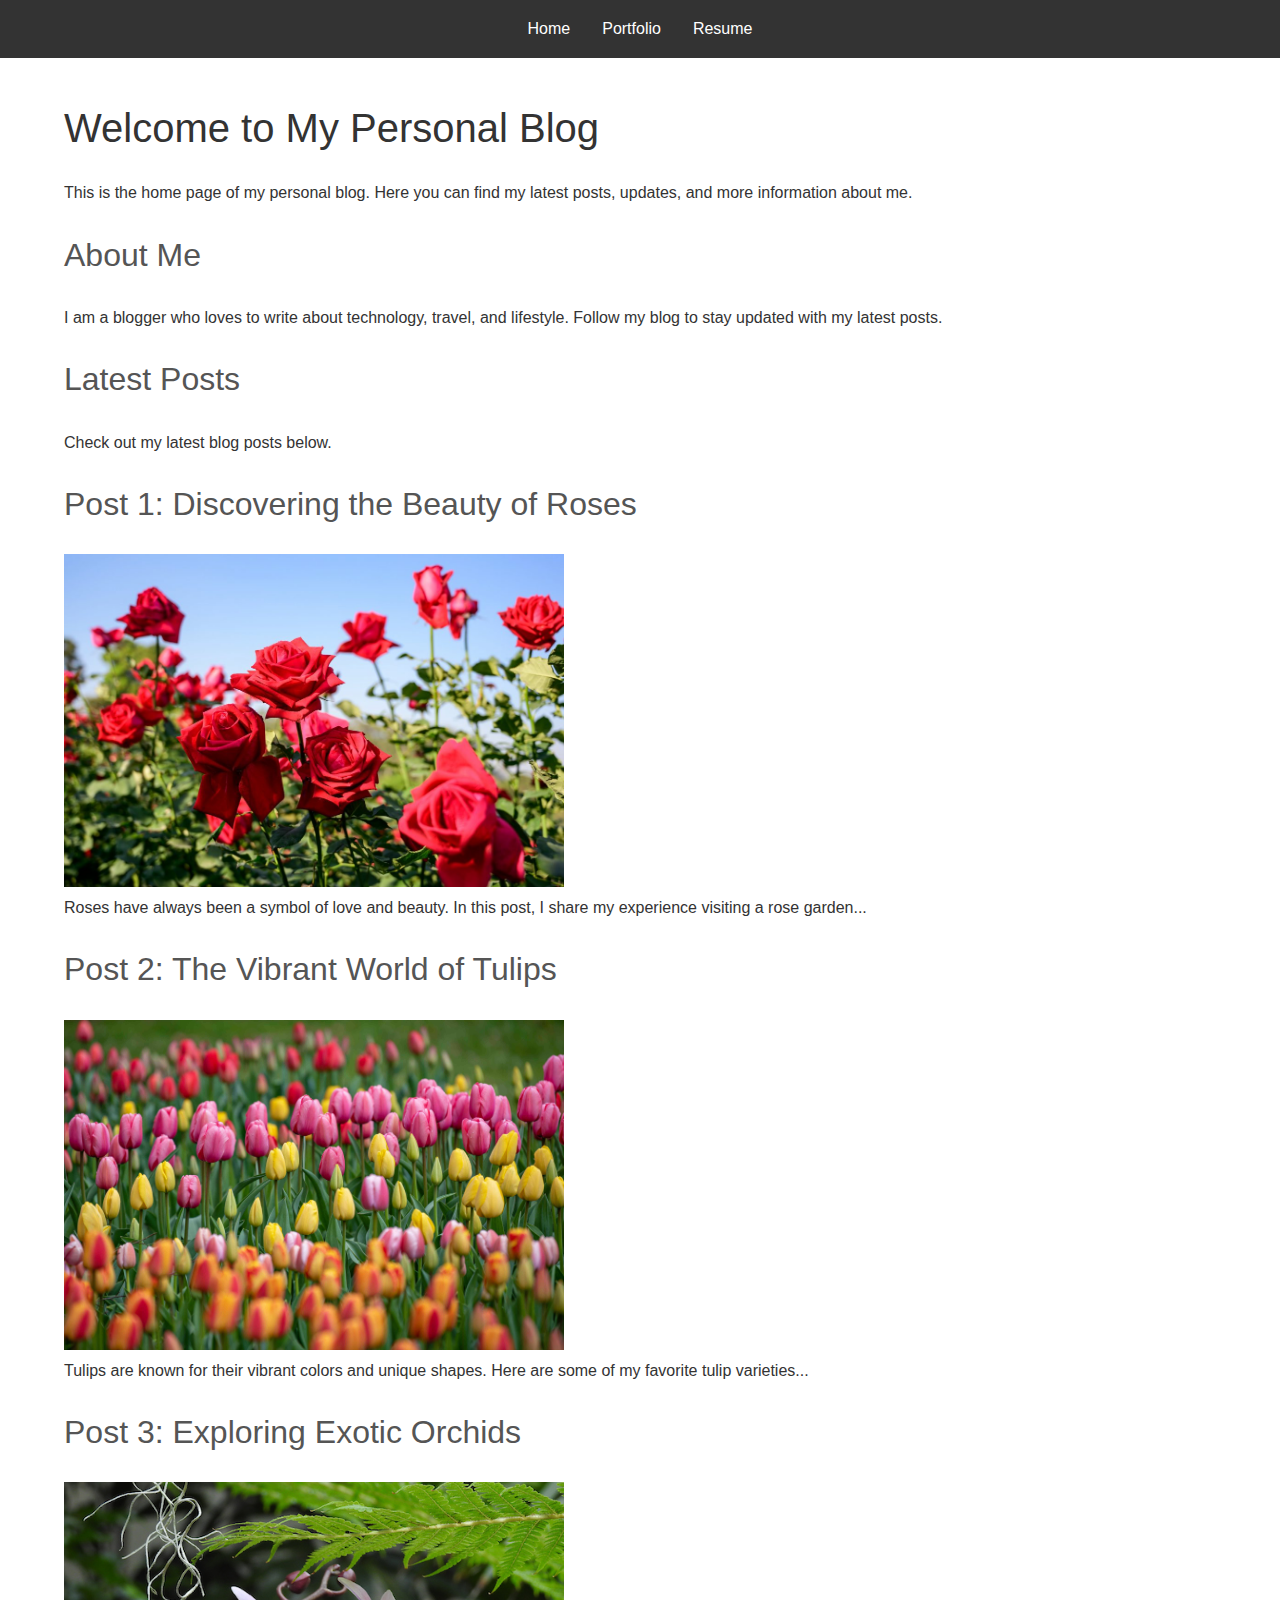
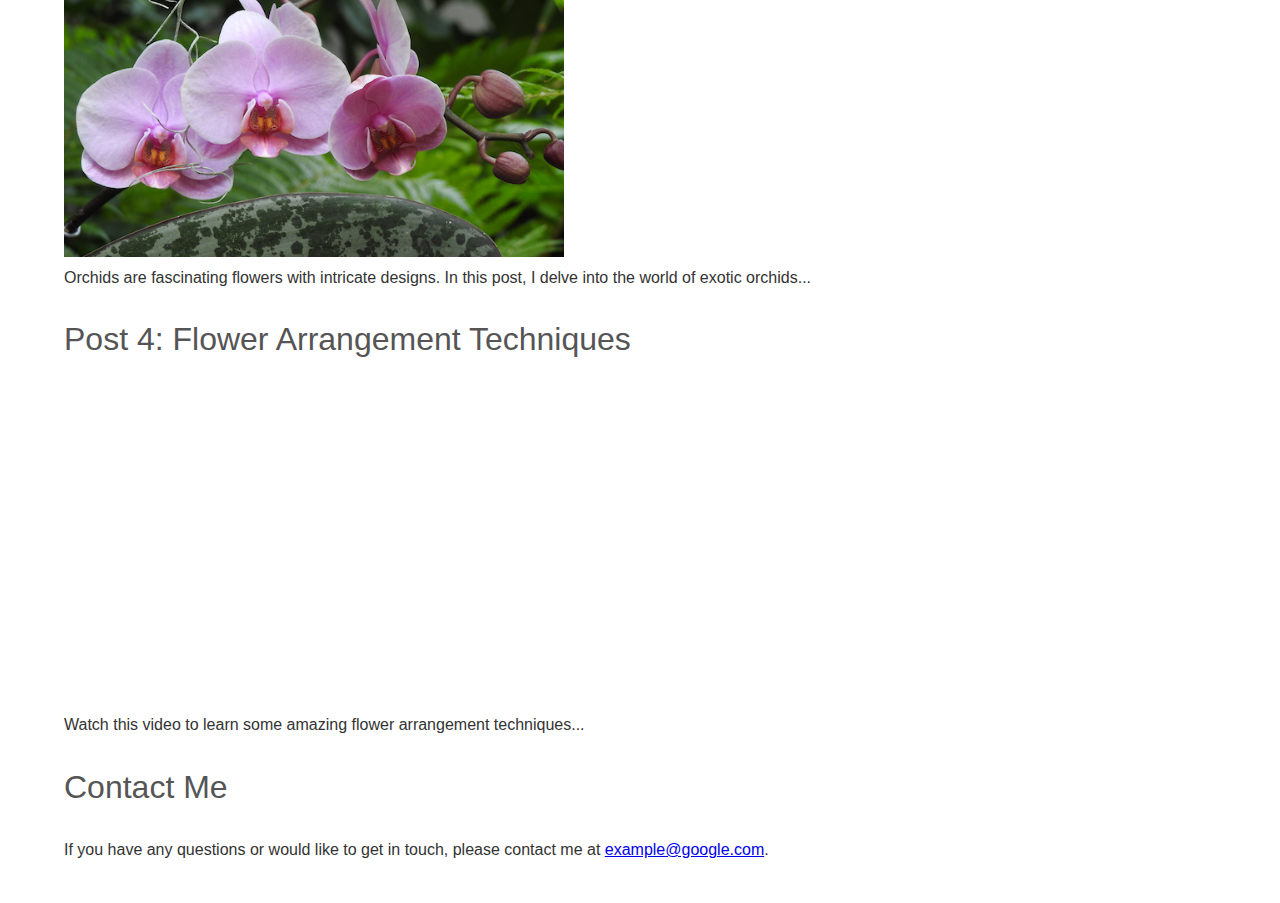
<file: index.html>
<!DOCTYPE html>
<html lang="en">

<head>
  <meta charset="utf-8">
  <meta name="viewport" content="width=device-width, initial-scale=1.0">
  <title>Home</title>
  <link rel="stylesheet" href="css/reset.css">
  <link rel="stylesheet" href="css/styles.css">
</head>

<body class="index">
  <nav>
    <ul>
      <li><a href="index.html">Home</a></li>
      <li><a href="portfolio.html">Portfolio</a></li>
      <li><a href="resume.html">Resume</a></li>
    </ul>
  </nav>
  <div class="container">
    <h1>Welcome to My Personal Blog</h1>
    <p>This is the home page of my personal blog. Here you can find my latest posts, updates, and more information about
      me.</p>
    <section>
      <h2>About Me</h2>
      <p>I am a blogger who loves to write about technology, travel, and lifestyle. Follow my blog to stay updated with
        my
        latest posts.</p>
    </section>
    <section>
      <h2>Latest Posts</h2>
      <p>Check out my latest blog posts below.</p>
    </section>
    <main>
      <article>
        <h2>Post 1: Discovering the Beauty of Roses</h2>
        <img src="images/rose.jpg" alt="Roses">
        <p>Roses have always been a symbol of love and beauty. In this post, I share my experience visiting a rose
          garden...</p>
      </article>
      <article>
        <h2>Post 2: The Vibrant World of Tulips</h2>
        <img src="images/tulips.jpg" alt="Tulips">
        <p>Tulips are known for their vibrant colors and unique shapes. Here are some of my favorite tulip
          varieties...
        </p>
      </article>
      <article>
        <h2>Post 3: Exploring Exotic Orchids</h2>
        <img src="images/orchilds.jpg" alt="Orchids">
        <p>Orchids are fascinating flowers with intricate designs. In this post, I delve into the world of exotic
          orchids...</p>
      </article>
      <article>
        <h2>Post 4: Flower Arrangement Techniques</h2>
        <iframe width="560" height="315" src="https://www.youtube.com/embed/qZOP4ZPkIAU?si=2Cz-Ysfx8MmmFG9J"
          allow="accelerometer; autoplay; clipboard-write; encrypted-media; gyroscope; picture-in-picture"
          allowfullscreen></iframe>
        <p>Watch this video to learn some amazing flower arrangement techniques...</p>
      </article>
    </main>

    <section>
      <h2>Contact Me</h2>
      <p>If you have any questions or would like to get in touch, please contact me at <a
          href="mailto:example@google.com">example@google.com</a>.</p>
    </section>

  </div>
</body>

</html>
</file>
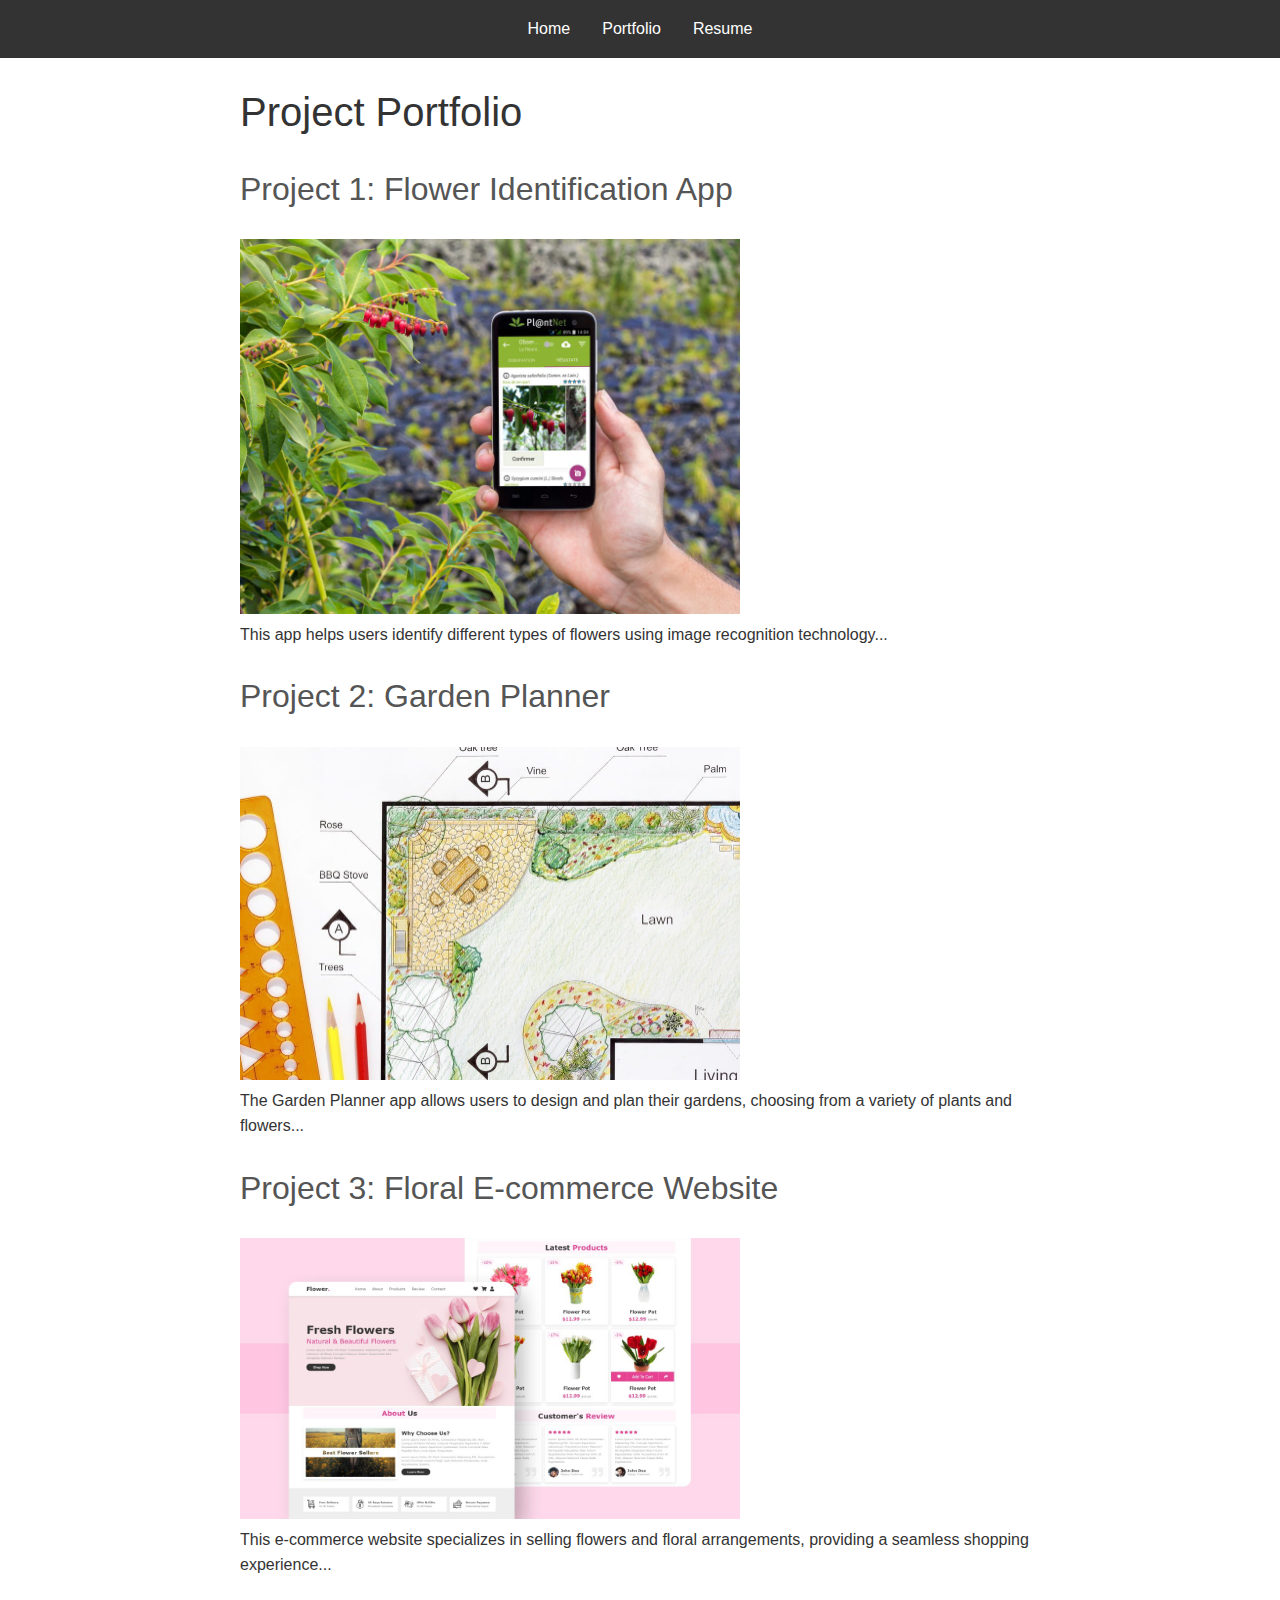
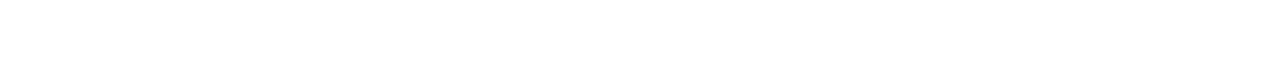
<file: portfolio.html>
<!DOCTYPE html>
<html lang="en">

<head>
  <meta charset="utf-8">
  <meta name="viewport" content="width=device-width, initial-scale=1.0">
  <title>Portfolio</title>
  <link rel="stylesheet" href="css/reset.css">
  <link rel="stylesheet" href="css/styles.css">
</head>

<body class="portfolio">
  <nav>
    <ul>
      <li><a href="index.html">Home</a></li>
      <li><a href="portfolio.html">Portfolio</a></li>
      <li><a href="resume.html">Resume</a></li>
    </ul>
  </nav>
  <div class="container">
    <header>
      <h1>Project Portfolio</h1>
    </header>
    <main>
      <section>
        <h2>Project 1: Flower Identification App</h2>
        <img src="images/project1.jpg" alt="Flower Identification App" />
        <p>This app helps users identify different types of flowers using image recognition technology...</p>
      </section>
      <section>
        <h2>Project 2: Garden Planner</h2>
        <img src="images/project2.jpg" alt="Garden Planner" />
        <p>The Garden Planner app allows users to design and plan their gardens, choosing from a variety of plants and
          flowers...</p>
      </section>
      <section>
        <h2>Project 3: Floral E-commerce Website</h2>
        <img src="images/project3.jpg" alt="Floral E-commerce Website" />
        <p>This e-commerce website specializes in selling flowers and floral arrangements, providing a seamless shopping
          experience...</p>
      </section>
    </main>
  </div>
</body>

</html>
</file>
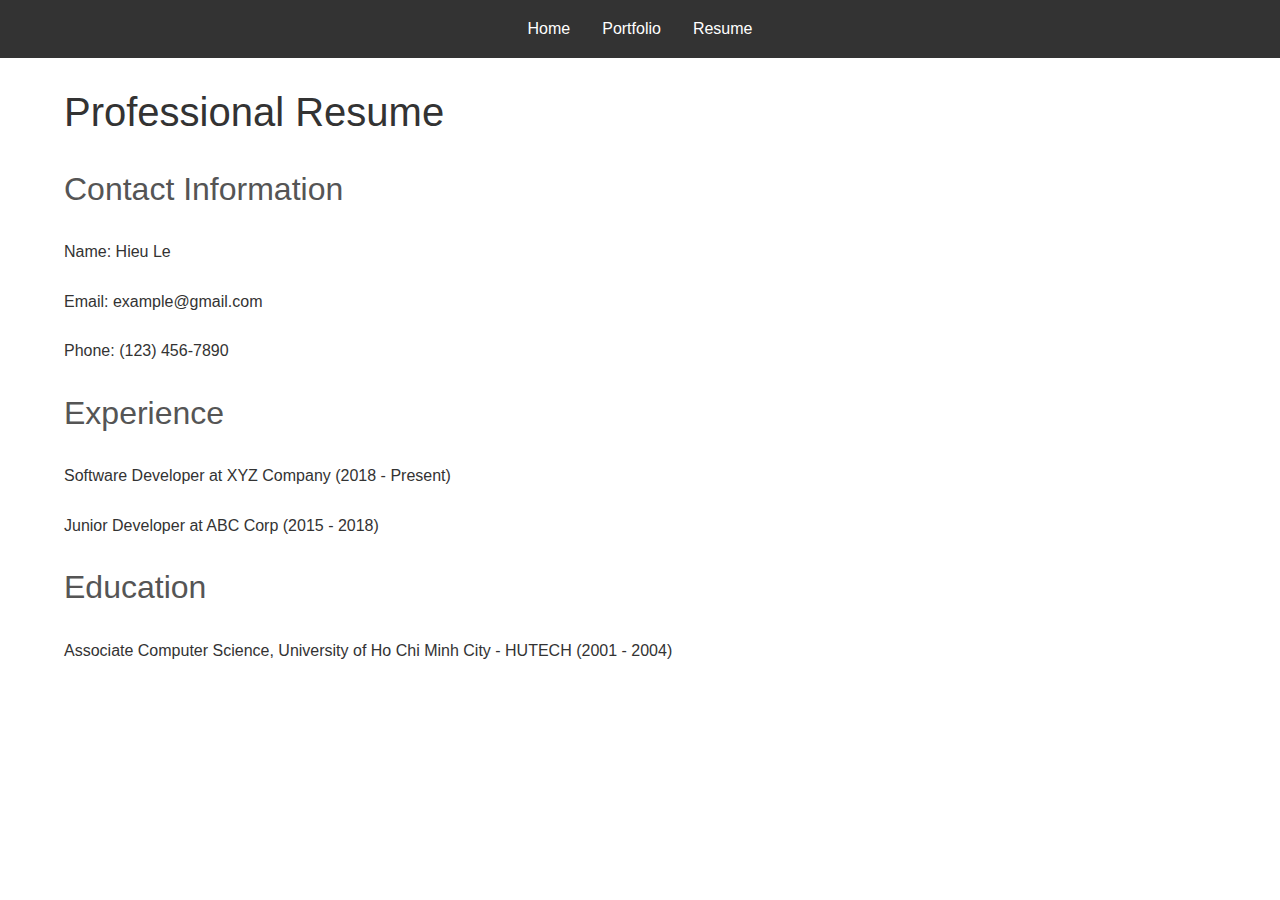
<file: resume.html>
<!DOCTYPE html>
<html lang="en">

<head>
  <meta charset="utf-8">
  <meta name="viewport" content="width=device-width, initial-scale=1.0">
  <title>Resume</title>
  <link rel="stylesheet" href="css/reset.css">
  <link rel="stylesheet" href="css/styles.css">
</head>

<body class="resume">
  <nav>
    <ul>
      <li><a href="index.html">Home</a></li>
      <li><a href="portfolio.html">Portfolio</a></li>
      <li><a href="resume.html">Resume</a></li>
    </ul>
  </nav>
  <div class="container">
    <header>
      <h1>Professional Resume</h1>
    </header>
    <main>
      <section>
        <h2>Contact Information</h2>
        <p>Name: Hieu Le</p>
        <p>Email: example@gmail.com</p>
        <p>Phone: (123) 456-7890</p>
      </section>
      <section>
        <h2>Experience</h2>
        <p>Software Developer at XYZ Company (2018 - Present)</p>
        <p>Junior Developer at ABC Corp (2015 - 2018)</p>
      </section>
      <section>
        <h2>Education</h2>
        <p>Associate Computer Science, University of Ho Chi Minh City - HUTECH (2001 - 2004)</p>
      </section>
    </main>
  </div>
</body>

</html>
</file>
<file: css/styles.css>
/* styles.css */
body {
  font-family: 'Roboto', 'Arial', sans-serif;
  line-height: 1.6;
  margin: 0;
  padding: 0;
}

nav {
  background: #333;
  color: #fff;
  text-align: center;
  padding: 1em 0;
  position: fixed;
  width: 100%;
  top: 0;
  left: 0;
}

nav ul {
  list-style: none;
  padding: 0;
  margin: 0;
  display: flex;
  justify-content: center;
}

nav ul li {
  margin: 0 1em;
}

nav ul li a {
  color: #fff;
  text-decoration: none;
}

.container {
  width: 90%;
  max-width: 1200px;
  margin: 5em auto 0 auto;
}

h1, h2, h3 {
  font-family: 'Georgia', 'Arial', serif;
}

h1 {
  font-size: 2.5em;
  color: #333;
  margin-bottom: 0.5em;
}

h2 {
  font-size: 2em;
  color: #555;
  margin-bottom: 0.75em;
}

h3 {
  font-size: 1.75em;
  color: #777;
  margin-bottom: 1em;
}

p {
  font-size: 1em;
  color: #333;
  margin-bottom: 1.5em;
}

img {
  max-width: 100%;
  height: auto;
}

.index .container img {
  width: 500px;
}

.portfolio .container img {
  width: 500px;
}

.index .container {
  width: 90%;
  max-width: 100%;
  padding: 1em;
}

.portfolio .container {
  width: 800px;
  margin: 5em auto;
}
</file>
